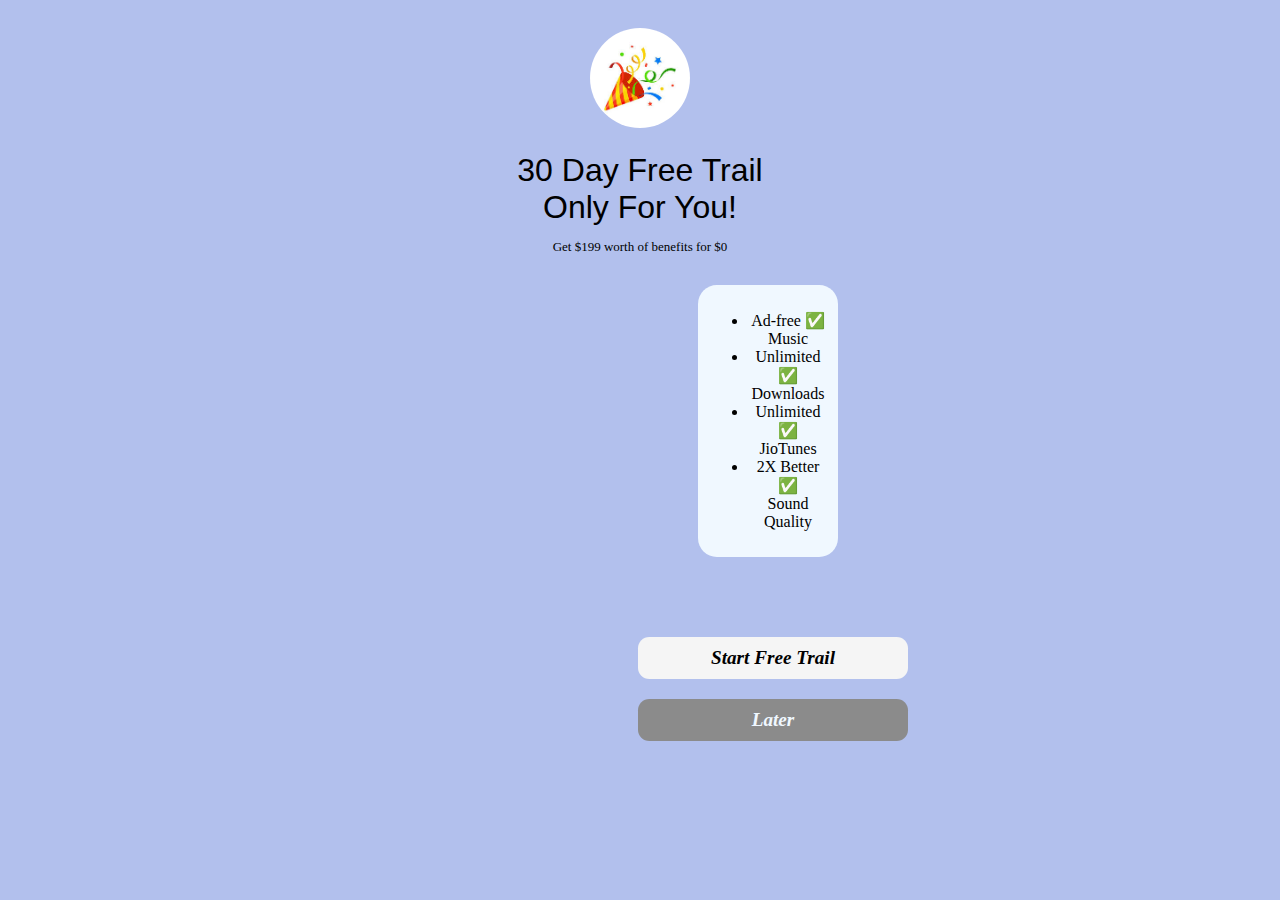
<file: music/index.html>
<!DOCTYPE html>
<html lang="en">
<head>
    <meta charset="UTF-8">
    <meta name="viewport" content="width=device-width, initial-scale=1.0">
    <title>Document</title>
    <link rel="stylesheet" href="style1.css">
</head>
<body>
    <div class="anil1">
    <img  class="anil"
     src="images/bir.jpeg">
     </div>
     <div class="text1">
        <div>
            <h class="texting">30 Day Free Trail <br>Only For You!</h>
            <p class="read">Get $199 worth of benefits for $0</p>
        </div>
     </div>
     <div class="color">
        <div class="color1">
         <ul>
        <li>Ad-free  &#9989;<br>Music</li>
        <li>Unlimited   &#9989;<br>Downloads</li>
        <li>Unlimited   &#9989;<br>JioTunes</li>
        <li>2X Better  &#9989;<br>Sound Quality</li>
        </ul>
        </div>

     </div>
     <div class="samantha">
        <h style="padding-top:50px;">Start Free Trail</h>
     </div>
     <div class="anushka">
        <h style="color: aliceblue;">Later</h>
     </div>

    
</body>
</html>
</file>
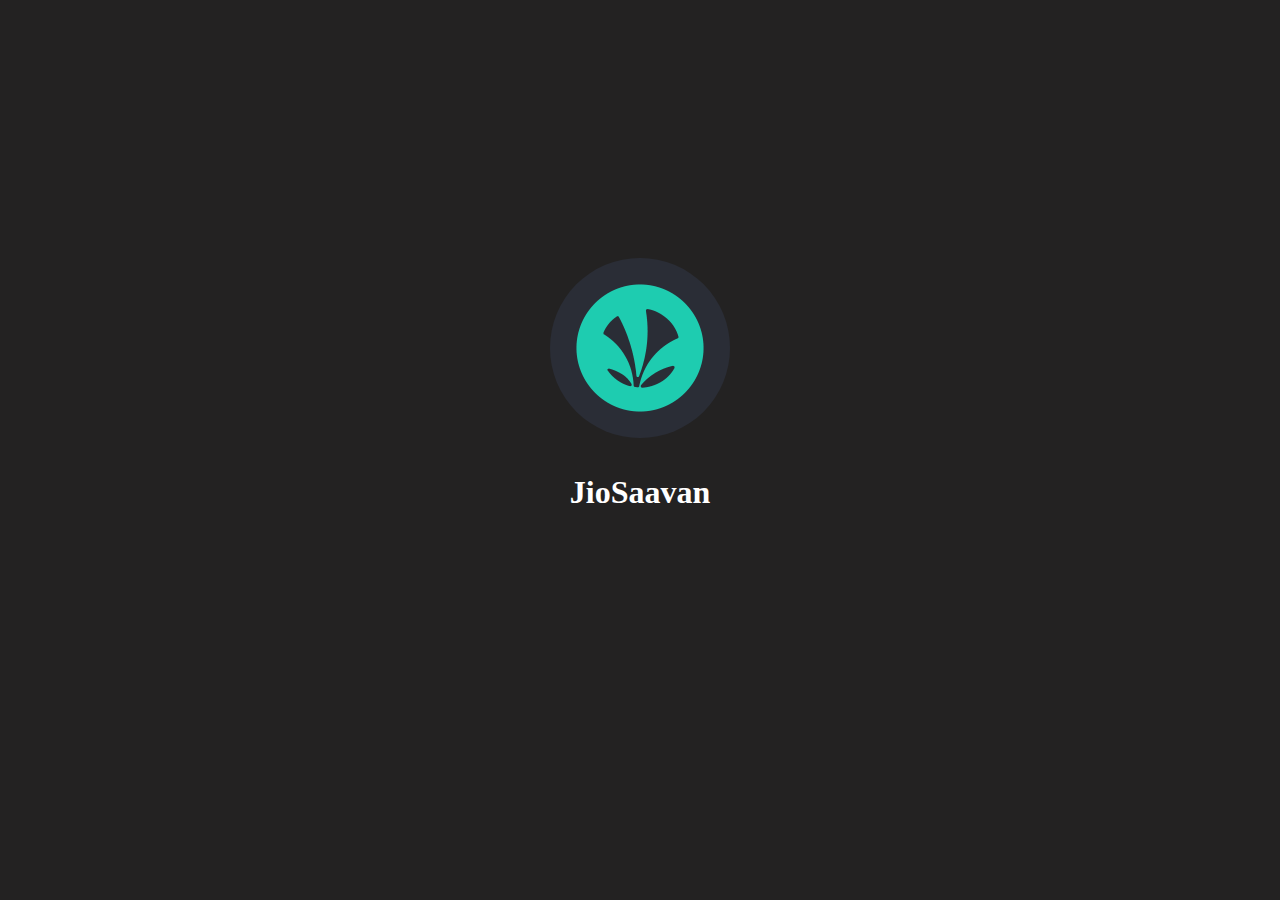
<file: music/head.html>
<!DOCTYPE html>
<html lang="en">
<head>
    <meta charset="UTF-8">
    <meta name="viewport" content="width=device-width, initial-scale=1.0">
    <title>Document</title>
    <link rel="stylesheet" href="style2.css">
    <link rel="preconnect" href="https://fonts.googleapis.com">
<link rel="preconnect" href="https://fonts.gstatic.com" crossorigin>
<link href="https://fonts.googleapis.com/css2?family=Noto+Znamenny+Musical+Notation&display=swap" rel="stylesheet">
</head>
<body>
    <img class="jio" style=" border-radius: 50mm;"  src="images/jio.png">
    <p style="color: white;font-size: xx-large;font-weight: 800;">JioSaavan</p>
    
</body>
</html>
</file>
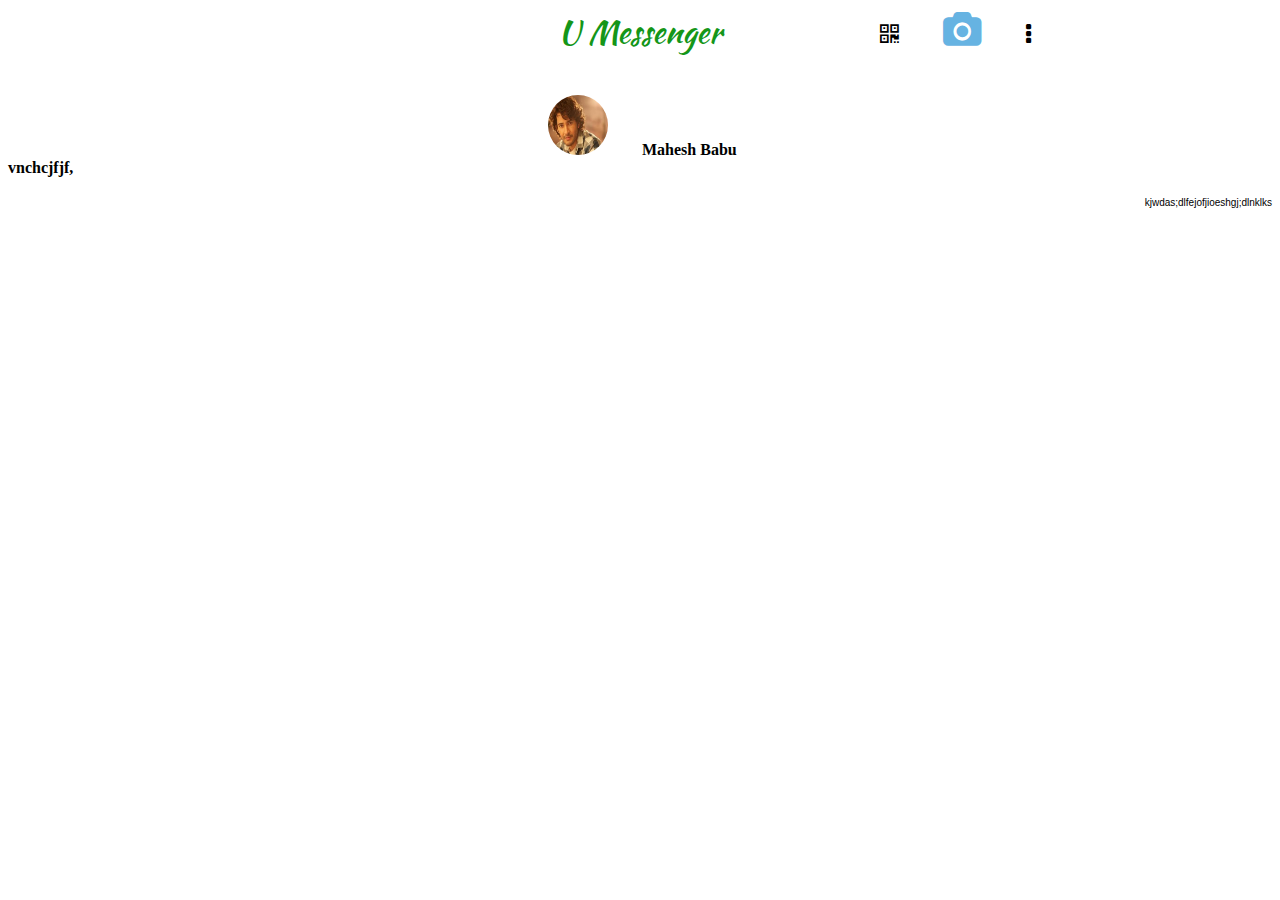
<file: U messenger clone/messenger.html>
<!DOCTYPE html>
<html lang="en">
<head>
    <meta charset="UTF-8">
    <meta name="viewport" content="width=device-width, initial-scale=1.0">
    <title>U Messenger</title>
    <link rel="stylesheet" href="style.css">
    <link rel="stylesheet" href="https://cdnjs.cloudflare.com/ajax/libs/font-awesome/4.7.0/css/font-awesome.min.css">
    <link rel="stylesheet" href="https://cdnjs.cloudflare.com/ajax/libs/font-awesome/4.7.0/css/font-awesome.min.css">
    <link rel="preconnect" href="https://fonts.googleapis.com">
    <link rel="stylesheet" href="https://cdnjs.cloudflare.com/ajax/libs/font-awesome/4.7.0/css/font-awesome.min.css">
<link rel="preconnect" href="https://fonts.gstatic.com" crossorigin>
<link href="https://fonts.googleapis.com/css2?family=Kaushan+Script&display=swap" rel="stylesheet">
</head>
</head>
<body>

    <div class="u1" style="column-gap: 3rem;text-align: center;">
        <h style="color: rgb(20, 150, 25);font-size: xx-large;font-weight: 400; font-family: 'Kaushan Script', cursive;">

        U Messenger
        </h>
        <i style="font-size:24px;margin-left: 150px; "  class="fa">&#xf029;</i>
        <i class="fa fa-camera" style="font-size:36px;margin-left:40px;color:rgb(102, 179, 226);"></i>
        
        <i style="font-size:24px;margin-left: 40px;" class="fa">&#xf142;</i>


    </div>
    <div class="image" style="text-align: left;padding-top: 40px;">
        <img style="width: 60px;height: 60px; border-radius: 80mm;margin-left:540px;" src="images/ma.jpeg">
        <span style="font-weight: bold;font-size: medium;margin-left: 30px;">
            Mahesh Babu<br>vnchcjfjf,
        </span>
        <h2 style="float: right;font-size: x-small;font-weight: 100;font-family: 'Lucida Sans', 'Lucida Sans Regular', 'Lucida Grande', 'Lucida Sans Unicode', Geneva, Verdana, sans-serif;padding-top: 30px;">
            kjwdas;dlfejofjioeshgj;dlnklks
        </h2>
            
    </div>
    
</body>
</html>
</file>
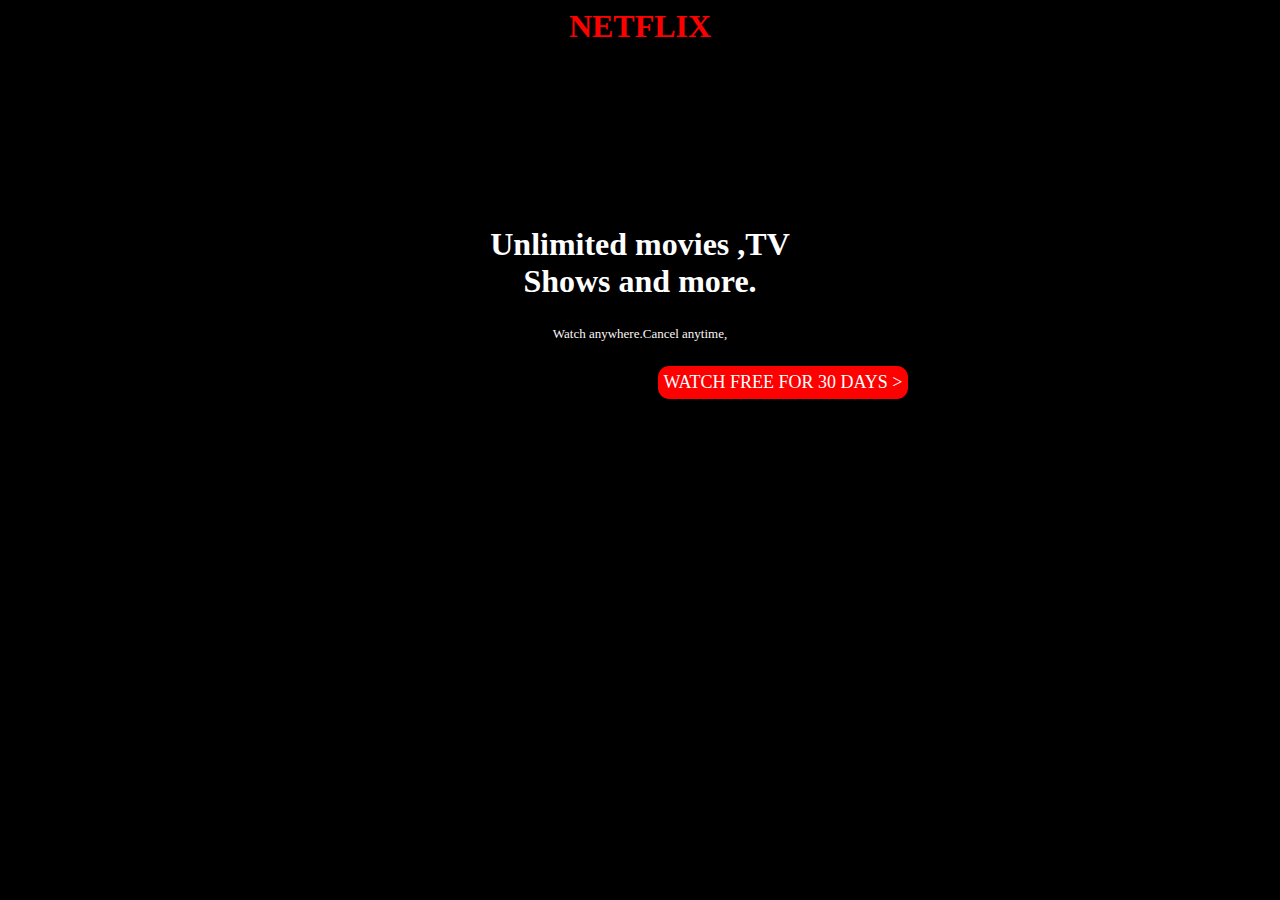
<file: wynk premium/netflix.html>
<!DOCTYPE html>
<html lang="en">
<head>
    <meta charset="UTF-8">
    <meta name="viewport" content="width=device-width, initial-scale=1.0">
    <title>webflix</title>
    <link rel="stylesheet" href="style2.css">
</head>
<body>
    <div class="class">
       <h style="color: red;font-size: xx-large;font-family: 'Times New Roman', Times, serif;font-weight: bold;font-style: inherit;">NETFLIX</h>
       <form>
       <p style="color: black; width: 70px; border-radius: 3mm;margin-left: 1300px;padding-top: 7px;padding-bottom: 7px;  font-size:medium; background-color:red;font-weight:  400;font-family:'Gill Sans', 'Gill Sans MT', Calibri, 'Trebuchet MS', sans-serif;cursor: pointer;">
    sign in
       </p>
    
    </div>
    <div class="abhi">
       <h2 style="color: white;font-size: xx-large;font-weight: 600;font-family: Cambria, Cochin, Georgia, Times, 'Times New Roman', serif;text-align: center;"> Unlimited movies ,TV<br>Shows and more.</h2>
<h3 style="color: rgb(250, 246, 246);font-size: small;font-weight: 300;text-align: center;">
    Watch anywhere.Cancel anytime,
</h3>
<h4 style="color: white;font-size: large;font-weight: 500;font-style: normal;background-color: red;border-radius: 3mm;padding-top: 6px;padding-bottom: 6px;width:250px;text-align: center;margin-left: 650px;">
    WATCH FREE FOR 30 DAYS >
</h4>
    </div>
</body>
</html>
</file>
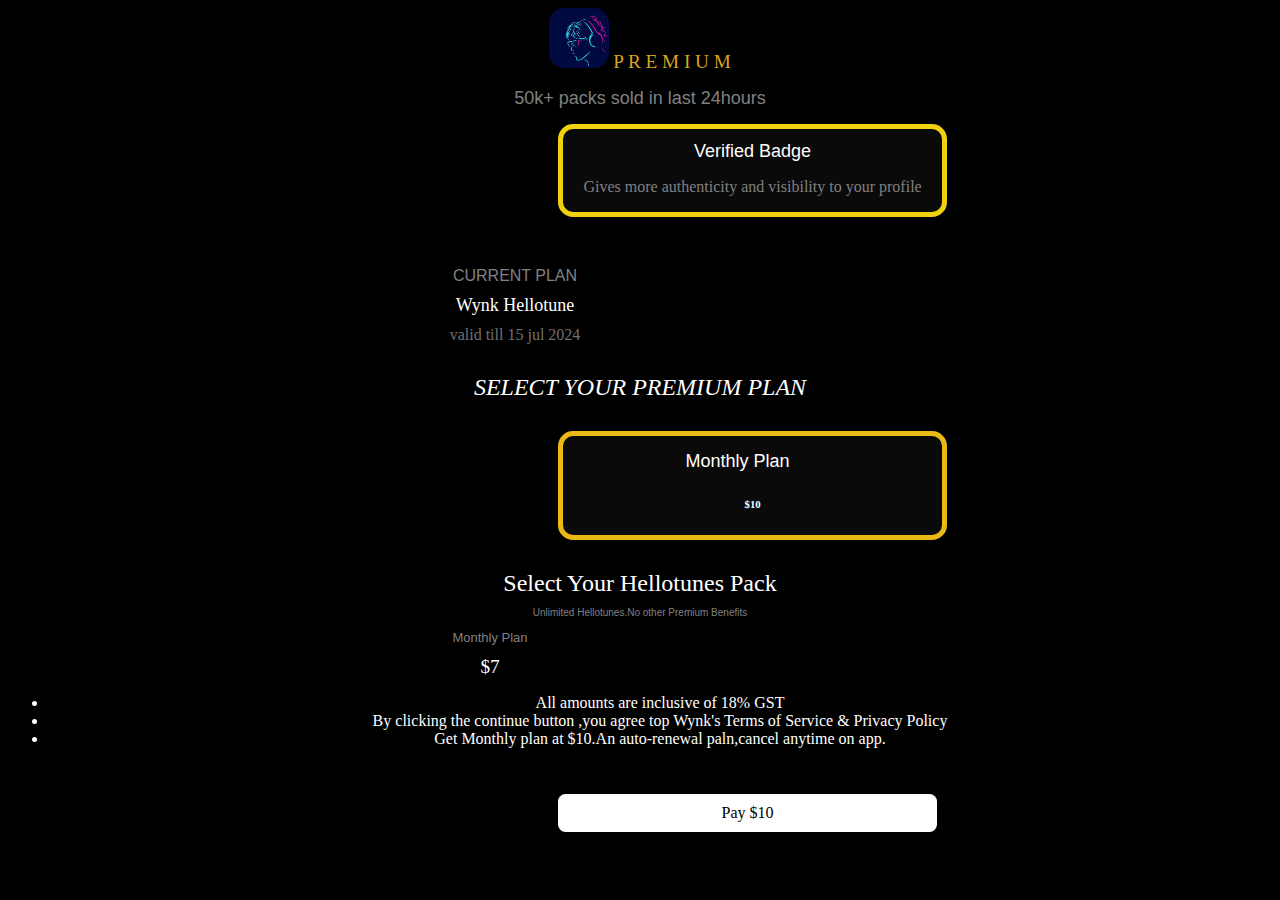
<file: wynk premium/wynk.html>
<!DOCTYPE html>
<html lang="en">
<head>
    <meta charset="UTF-8">
    <meta name="viewport" content="width=device-width, initial-scale=1.0">
    <title>premium</title>
    <link rel="stylesheet" href="style.css">
</head>
<body>
    <div class="image">
        <img style="border-radius: 4mm;width: 60px;" src="images/wynk.jpeg">
        <h style="color: goldenrod;font-size: larger;font-weight:500;font-style: normal;">P R E M I U M</h>
        <h2 style="color: grey;font-size:large;font-weight: 300;font-family: 'Segoe UI', Tahoma, Geneva, Verdana, sans-serif;">50k+ packs sold in last 24hours</h2>

    </div>
    <div class="abhi">
        <h1 style="color: white;font-size: large;font-family: 'Segoe UI', Tahoma, Geneva, Verdana, sans-serif;font-weight: 400;fon">
            Verified Badge
        </h1>
        <p >
            Gives more authenticity and visibility to your profile
        </p>

    </div>

    <div class="plan">
<div style="color: grey;padding-bottom: 10px; font-size: medium;font-weight: 400;font-family: 'Gill Sans', 'Gill Sans MT', Calibri, 'Trebuchet MS', sans-serif;">
    CURRENT PLAN
</div>
<div style="color: white;font-size: large;font-weight: 500;padding-bottom: 10px ;">
    Wynk Hellotune
</div>
<div style="color: rgb(112, 112, 112);font-size:medium;font-weight: 500;">
    valid till 15 jul 2024
</div>
    </div>
    <div class="text" style="color: white;">
        SELECT YOUR PREMIUM PLAN
    </div>
    <div class="abhi7">
        <h2 style="color: white;font-size: large;font-family: 'Segoe UI', Tahoma, Geneva, Verdana, sans-serif;font-weight: 400;margin-right: 30px;padding-bottom: 1px;">
            Monthly Plan
        </h2>
        <h6 style="color: white;">
        $10
        </h6>
</div>
<div class="a3" style="text-align: center;padding-top: 30px;padding-bottom: 30px;">
    <h7  style="color: white;font-size: x-large;font-family: Georgia, 'Times New Roman', Times, serif;font-weight: 400;">
        Select Your Hellotunes Pack
    </h7>
    <p style="color: grey;font-size: x-small;font-weight: 200;font-family: 'Gill Sans', 'Gill Sans MT', Calibri, 'Trebuchet MS', sans-serif;">
        Unlimited Hellotunes.No other Premium Benefits
    </p>
    <p1 style="color: grey;font-size: small;font-weight: 200;font-family: 'Gill Sans', 'Gill Sans MT', Calibri, 'Trebuchet MS', sans-serif;margin-right: 300px;">
        Monthly Plan
    </p1>
    <div
    style="font-size: larger;color: white;margin-right: 300px;padding-top: 10px;">
        $7
</div>
<div class="texto" style="color: white;">
    <ul>
        <li> All amounts  are inclusive of 18% GST</li>
        <li> By clicking the continue button ,you agree top Wynk's Terms of Service & Privacy Policy</li>
        <li> Get Monthly plan at $10.An auto-renewal paln,cancel anytime on app.</li>

    

    </ul>
</div>

</div>
<div class="a5" style="color: black;background-color: white;border-radius:2mm;">
 Pay $10
</div>

</body>
</html>
</file>
<file: music/style1.css>
body{
    background-color: rgb(178, 192, 237);
}
.anil1{
    text-align: center;
    padding-bottom: 20px;
    padding-top: 20px;
}

.anil{
    text-align: center;
    border-radius: 30mm;
    image-resolution: calc();
    width: 100px;
    
}
.text1{
    text-align: center;
}
.texting{
    font-size: xx-large;
    font-family: 'Lucida Sans', 'Lucida Sans Regular', 'Lucida Grande', 'Lucida Sans Unicode', Geneva, Verdana, sans-serif;
    font-weight: 500;
    color: black;
    cursor: pointer;
}
.read{
    font-size: small;
    font-weight: 300;
    font-family: Georgia, 'Times New Roman', Times, serif;
    color: black;
    text-align: center;
    cursor: pointer;
}
.color{
    text-align: center;
    background-color: aliceblue;
    border-radius: 5mm;
    width: 120px;
    padding-left: 10px;
    padding-right: 10px;
    padding-top: 10px;
    padding-bottom: 10px;
    margin-left: 690px;
    margin-top: 30px;

}

.color1,{
    color: black;
    cursor: pointer;
    
    

}
.p{
    display: inline;
}
.samantha{
    background-color: whitesmoke;
    width: 250px;
    text-align: center;
    border-radius: 3mm;
    font-size: larger;
    font-weight: 700;
    font-style: italic;
    margin-top: 80px;
    padding-left: 10px;
    padding-right: 10px;
    padding-top: 10px;
    padding-bottom: 10px;
    
    margin-left: 630px;
    cursor: pointer;
    
}
.anushka{
    background-color: rgb(139, 139, 139);
    width: 250px;
    text-align: center;
    border-radius: 3mm;
    font-size: larger;
    font-weight: 700;
    font-style: italic;
    margin-top: 20px;
    padding-left: 10px;
    padding-right: 10px;
    padding-top: 10px;
    padding-bottom: 10px;
    cursor: pointer;
    
    margin-left: 630px;
    margin-bottom: 60px;
    

}
</file>
<file: music/style2.css>
body{
    
    background-color: rgb(35, 34, 34);
    text-align: center;
    padding-top: 250px;

}
.jio{
    text-align: center;
}
.p{
    font-family: "Noto Znamenny Musical Notation", sans-serif;
}
</file>
<file: U messenger clone/style.css>
body{
    background-color: white;


    
}
.u1{
    text-align: center;
    display: inline;
    align-items: center;
    margin-left: 550px;
    
    
    
}
.img{
    display: inline-flex;
}
.br{
    color: aqua;
}
</file>
<file: wynk premium/style2.css>
body{
 background-color: black;
 
 height:100%;
text-align: center;
 background-position: center;
 background-repeat: no-repeat;
 background-size: cover;
}
.class
{
    text-align: center;
}
.abhi{
    padding-top: 90px;
}
.h4{
    text-align: center;
    margin-left: 600px;
}
</file>
<file: wynk premium/style.css>
body{
    width: auto;
    height:600%;background-color: black;
}
.image{
    text-align: center;
    border-width: thick;
    border-color: white;
    vertical-align: top;
}
.h{
    float:right;
    width: 50% ;
}
.h2{
    text-align: center;
}
.abhi{
    background-color: rgb(11, 10, 10);
    width: 30%;
    height: 80%;
    text-align: center;
    margin-left: 550px;
    border-color: rgb(239, 209, 15);
    border-radius: 4mm;
    border-width: thick;
    border-style: solid;
}

.h1{
    text-align: center;
}
.abhi,p{
    text-align: center;
    color: grey;
}.plan{
    text-align: center;
    padding-top: 50px;
    margin-right: 250px;
}
.text{
    text-align: center;
    font-size: x-large;
    font-weight: 500;
    font-style: oblique;padding-top: 30px;
    padding-bottom: 30px;
}
.abhi7{
    background-color: rgb(11, 10, 10);
    width: 30%;
    height: 30%;
    text-align: center;
    margin-left: 550px;
    border-color: rgb(235, 185, 20);
    border-radius: 4mm;
    border-width: thick;
    border-style: solid;
}
.abhi7,h2
{
height: 30%;

    text-align: center;
}
.a5{
    text-align: center;
    width: 30%;
    margin-left: 550px;
    padding-top: 10px;
    padding-bottom: 10px;
    
    
}
</file>
